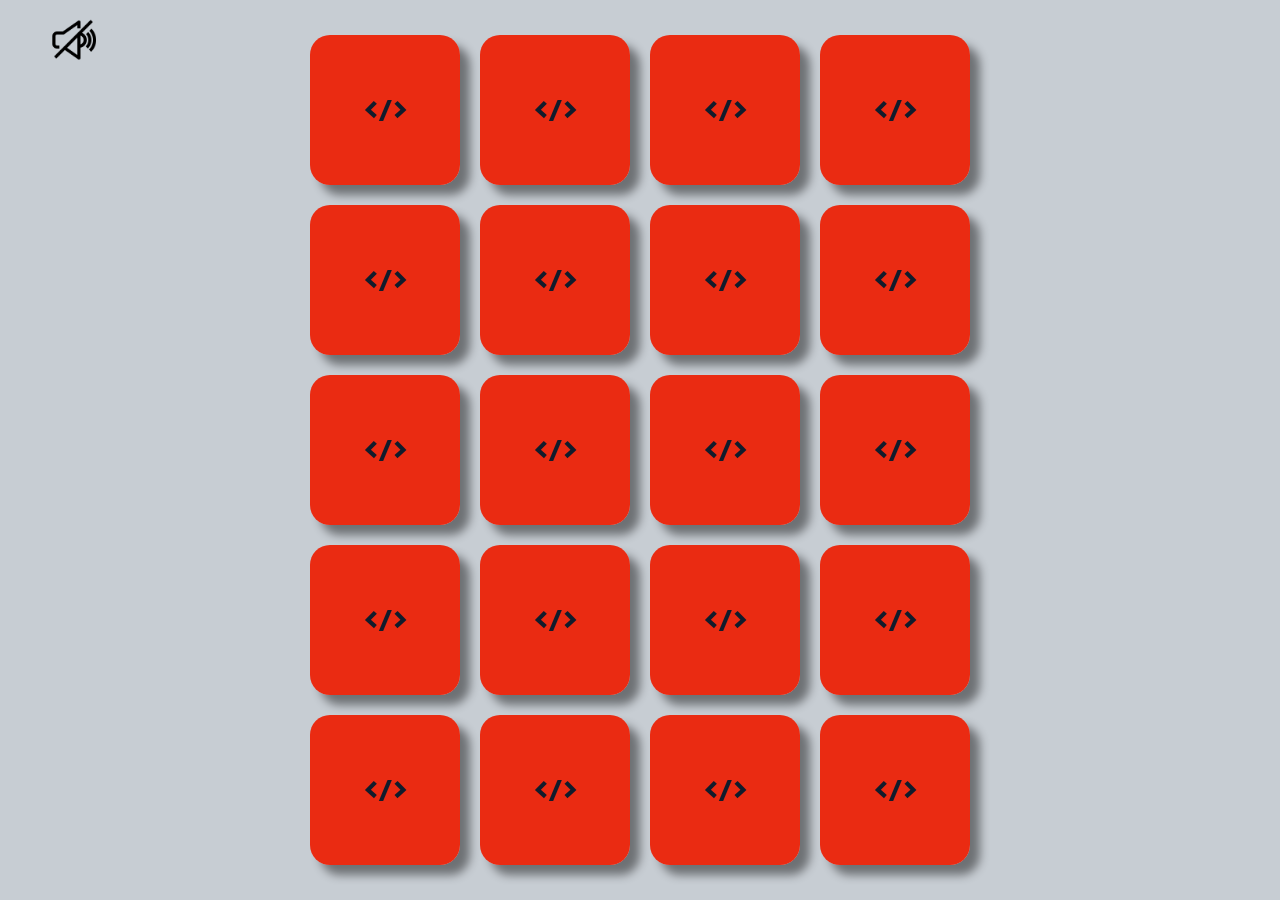
<file: index.html>
<!DOCTYPE html>
<html lang="pt-br">

<head>
    <meta charset="UTF-8">
    <meta http-equiv="X-UA-Compatible" content="IE=edge">
    <meta name="viewport" content="width=device-width, initial-scale=1.0">
    <link rel="stylesheet" type="text/css" href="./styles/styles.css">
    <link href="https://fonts.googleapis.com/css2?family=Righteous&display=swap" rel="stylesheet">
    <title>Jogo da Memória</title>
</head>

<body>
    <audio id="audio">
        <source src="./audio/natal.mp3" type="audio/mp3">
      </audio>
      <img id="play" class="botao-play" src="./imagens/sem-som.png" >
      <img id="pause" class=" botao-pause" src="./imagens/caixas-de-som.png">
    
    <div id="gameBoard">
      
    </div>



    <div id="gameOver">
        <div>
            Parabéns, você completou o jogo!
        </div>
        <button id="restart" onclick="restart()"> Jogue novamente </button>
    </div>
     <script src="./scripts/game.js"></script>


    <script src="./scripts/script.js"></script>
</body>

</html>
</file>
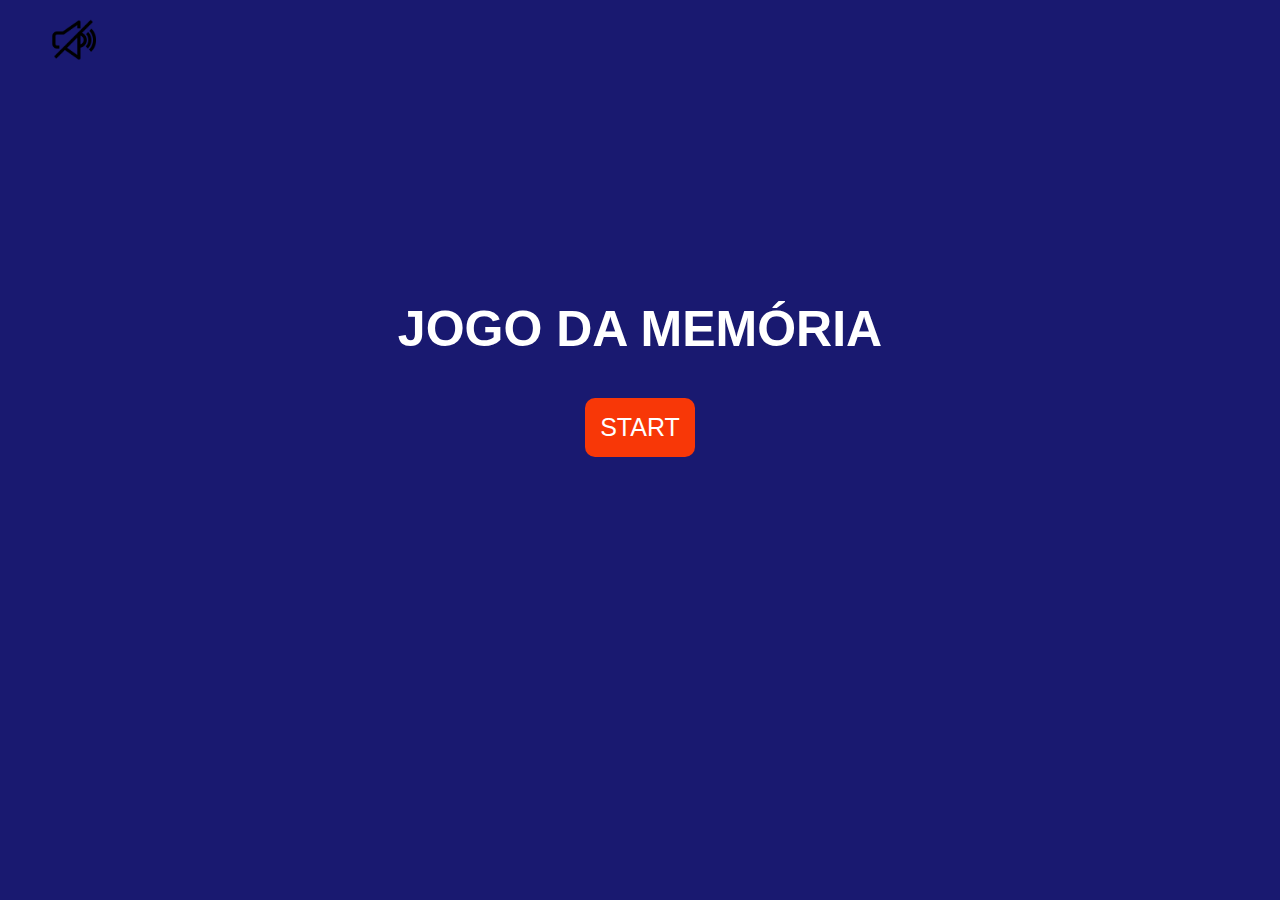
<file: main.html>
<!DOCTYPE html>
<html lang="pt-br">
<head>
    <meta charset="UTF-8">
    <meta http-equiv="X-UA-Compatible" content="IE=edge">
    <meta name="viewport" content="width=device-width, initial-scale=1.0">
    <link rel="stylesheet" href="styles/main.css">
    <script src="https://code.jquery.com/jquery-3.6.0.min.js" integrity="sha256-/xUj+3OJU5yExlq6GSYGSHk7tPXikynS7ogEvDej/m4=" crossorigin="anonymous"></script>

    <title>Jogo da Memória</title>
</head>
<body>
  <audio id="audio">
    <source src="./audio/natal.mp3" type="audio/mp3">
  </audio>
  <img id="play" class="botao-play" src="./imagens/sem-som.png" >
  <img id="pause" class=" botao-pause" src="./imagens/caixas-de-som.png">
  
  <div class="snowflake"></div>

  <h1>JOGO DA MEMÓRIA</h1>

  <a href="./index.html"><button>START</button></a>

  

    <script src="./scripts/main.js"></script>
</body>
</html>
</file>
<file: styles/styles.css>
*{
    margin: 0;
    padding: 0;
    box-sizing: border-box;
}


body{
    font-family: 'Righteous', sans-serif;
    display: flex;
    justify-content: center;
    align-items: center;
    height: 100vh;
    background-color: #c7cdd3;
}

/* cartas  */
.card{
    width: 150px;
    height: 150px;
    position: relative;
    transform-style: preserve-3d;
    transition: transform .5s;
}

.card_back, .card_front{
     width: 100%;
     height: 100%;
     position: absolute;
     display: flex;
     justify-content: center;
     align-items: center;
     border-radius: 20px;
     box-shadow: 10px 10px 10px rgba(0, 0, 0, 0.45);
     backface-visibility: hidden;
}

.flip{
    transform: rotateY(180deg);
}
.card_front{
    transform: rotateY(180deg);
    background-color: #101c2c ;
}

.card_back{
  color: #101c2c;
  background-color: #eb240af6;
  font-size: 30px;
 
}

/* tela restart e botão*/
#gameOver{
    position: absolute;
    width: 100%;
    height: 100%;
    background-color: rgba(0, 0, 0, 0.9);
    color: white;
    font-size: 50px;
    display: none;
    justify-content: center;
    align-items: center;
    flex-direction: column;
    top: 0;
}

#restart{
    padding: 20px;
    font-size: 20px;
    background-color: rgb(248, 55, 7);
    border: none;
    border-radius: 10px;
    margin-top: 20px;

}

#gameBoard{
    
    max-width: 700px;
    display: grid;
    grid-template: 1fr 1fr 1fr 1fr 1fr / 1fr 1fr 1fr 1fr ;
    gap: 20px;
}

#play{
    position: absolute;
    left: 50px;
    top: 15px;
    width: 50px;
    cursor: pointer;
}

#pause{
    position: absolute;
    left: 50px;
    top: 15px;
    width: 50px;
    cursor: pointer;
    display: none;
}
</file>
<file: styles/main.css>
*{
    margin: 0;
    padding: 0;
    box-sizing: border-box;

}

body{
   
    background: #191970;
    font-family: Arial, Helvetica, sans-serif;
    text-align: center;
    padding: 300px;
    color: #fff;
    font-size: 25px;
    overflow: hidden;
}

#play{
    position: absolute;
    left: 50px;
    top: 15px;
    width: 50px;
    cursor: pointer;
}

#pause{
    position: absolute;
    left: 50px;
    top: 15px;
    width: 50px;
    cursor: pointer;
    display: none;
}

button{
    margin-top: 40px;
    padding: 15px;
    background-color: rgb(248, 55, 7);
    font-size: 25px;
    border: none;
    border-radius: 10px;
    color: white;
    cursor: pointer;
    
}

button:hover{
    animation-name: botao;
    animation-duration: 0.5s;
    animation-iteration-count: infinite;
    animation-direction: alternate;
    animation-timing-function: ease-in-out;
    box-shadow: 0 0 50px 20px rgba(248, 55, 7, 0.5);
}

@keyframes botao{
    0%{
        transform: scale(1);
    }
    100% {
        transform: scale(1.05);
    }
}

.snowflake{
    width: 10px;
    height: 10px;
    background: #fff;
    border-radius: 50%;
    position: absolute;
    animation: snowEffect 5s ease-in-out infinite;
    top: -10px;
}

@keyframes snowEffect{

    0% {
        top: 0;
    }
    25% {
        margin-left: 25px;
    }
    50% {
        
        margin-left: 25px;
    }
    75% {
        opacity: 1;
        margin-left: 25px;
    }
    100% {
        top: 95vh;
        opacity: 0;
        margin-left: 25px;
    }


}
</file>
